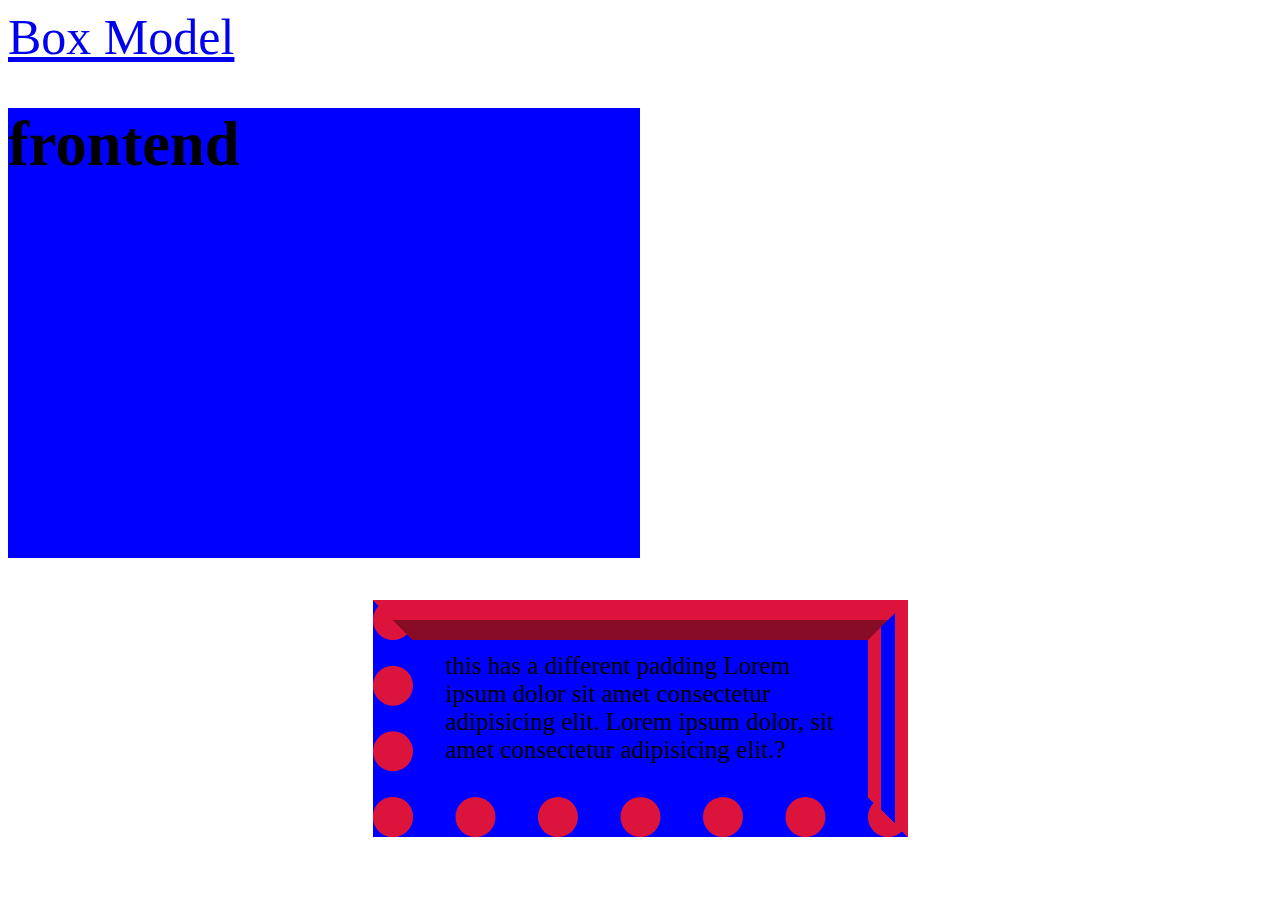
<file: index.html>
<!DOCTYPE html>
<html lang="en">
<head>
    <meta charset="UTF-8">
    <meta name="viewport" content="width=device-width, initial-scale=1.0">
    <title>Box Model</title>
    <a href="./box-model.html">Box Model</a>
    <style>
        html{
            font-size: 50px;
        }
        main{
            /* width: 700px; */
            /* width: 80%; */
            /* background-color: green; */
            font-size: 70px;
        }
        h1{
            width: 300px;
            min-height: 50vh;
            width: 50%;
            font-size: 1.25rem;
            background-color: blue;
        }

        p{
            font-size: .5rem;
            width: 400px;
            background-color: blue;
            max-height: 250px;
            overflow: auto;
            padding: 33px;
            padding-top: 12px;
            padding-right: 22px;
            border: 40px dotted crimson;
            border-right-style: double;
            border-top-style: ridge;
            margin: 5px auto;
        }
    </style>
</head>
<body>
    <main>

        <h1>frontend</h1>
        
        <p>this has a different padding Lorem ipsum dolor sit amet consectetur adipisicing elit. Lorem ipsum dolor, sit amet consectetur adipisicing elit.?</p>
    </main>
</body>
</html>
</file>
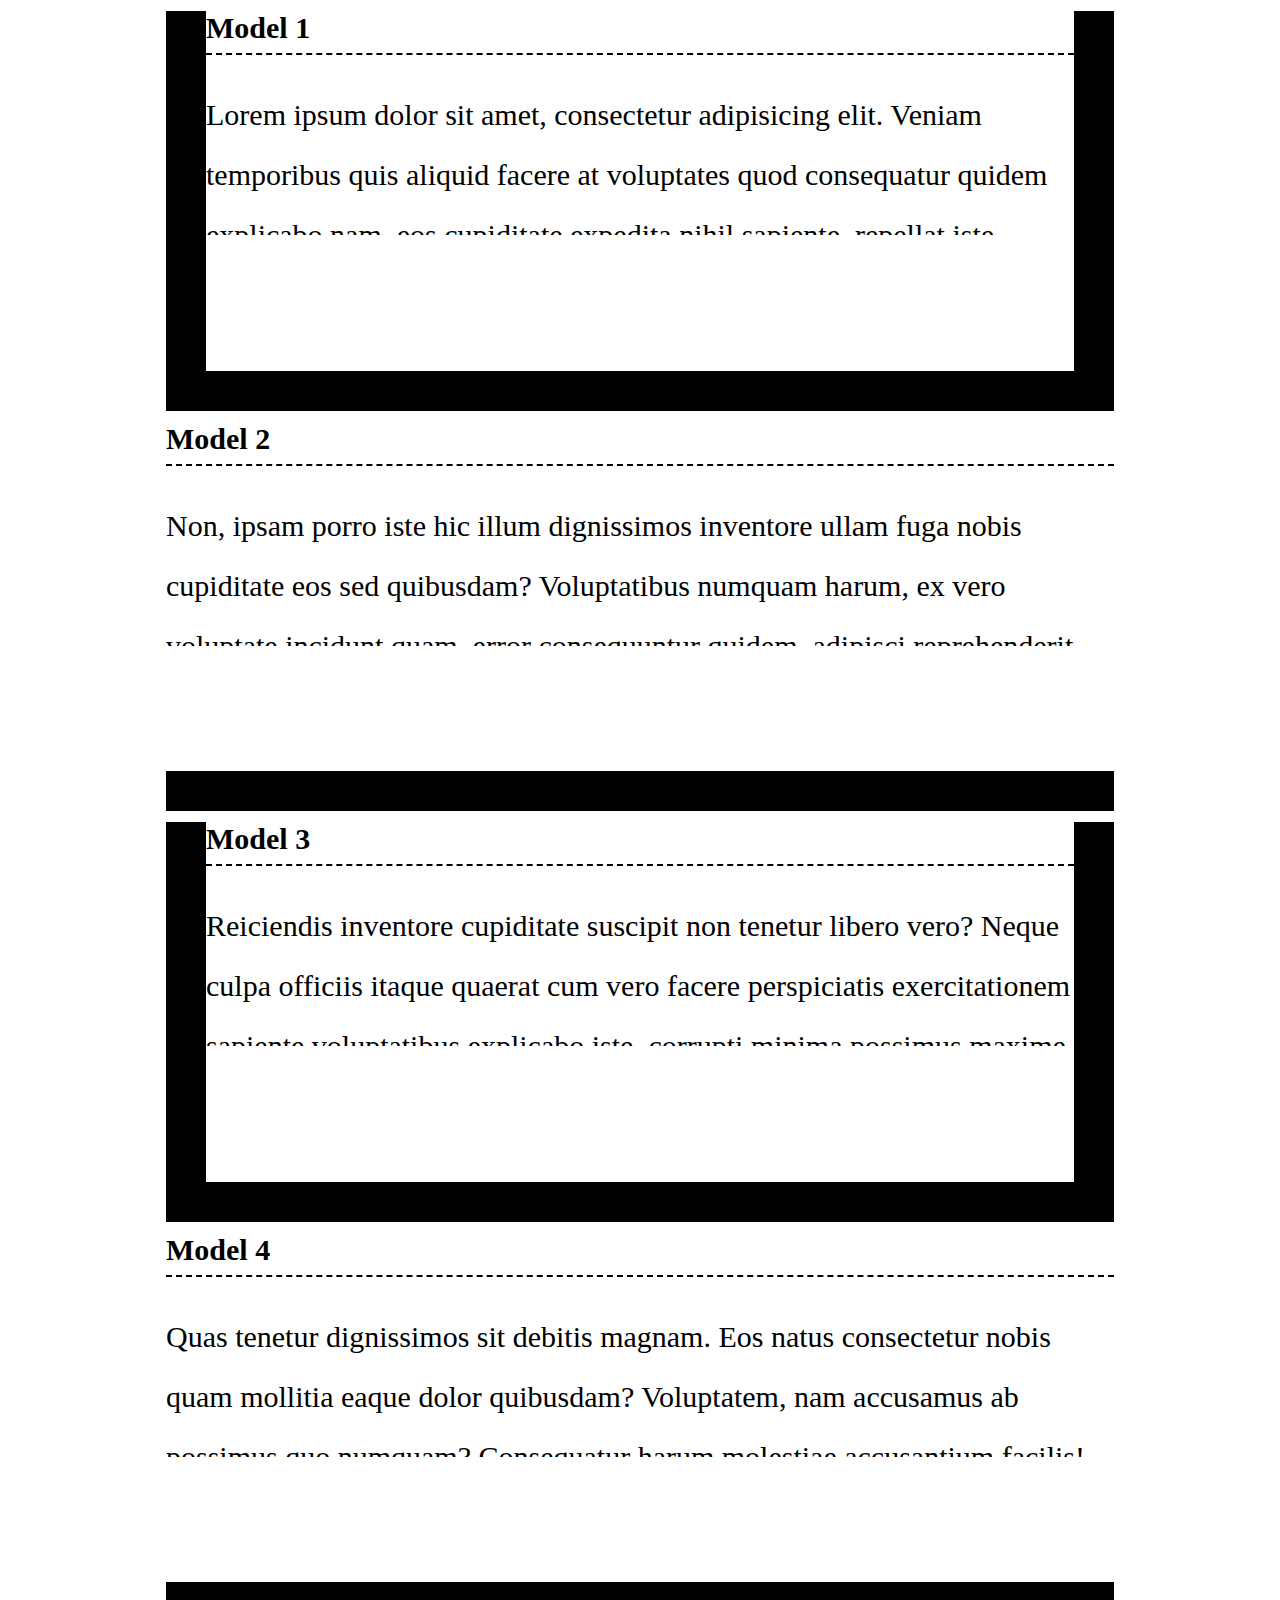
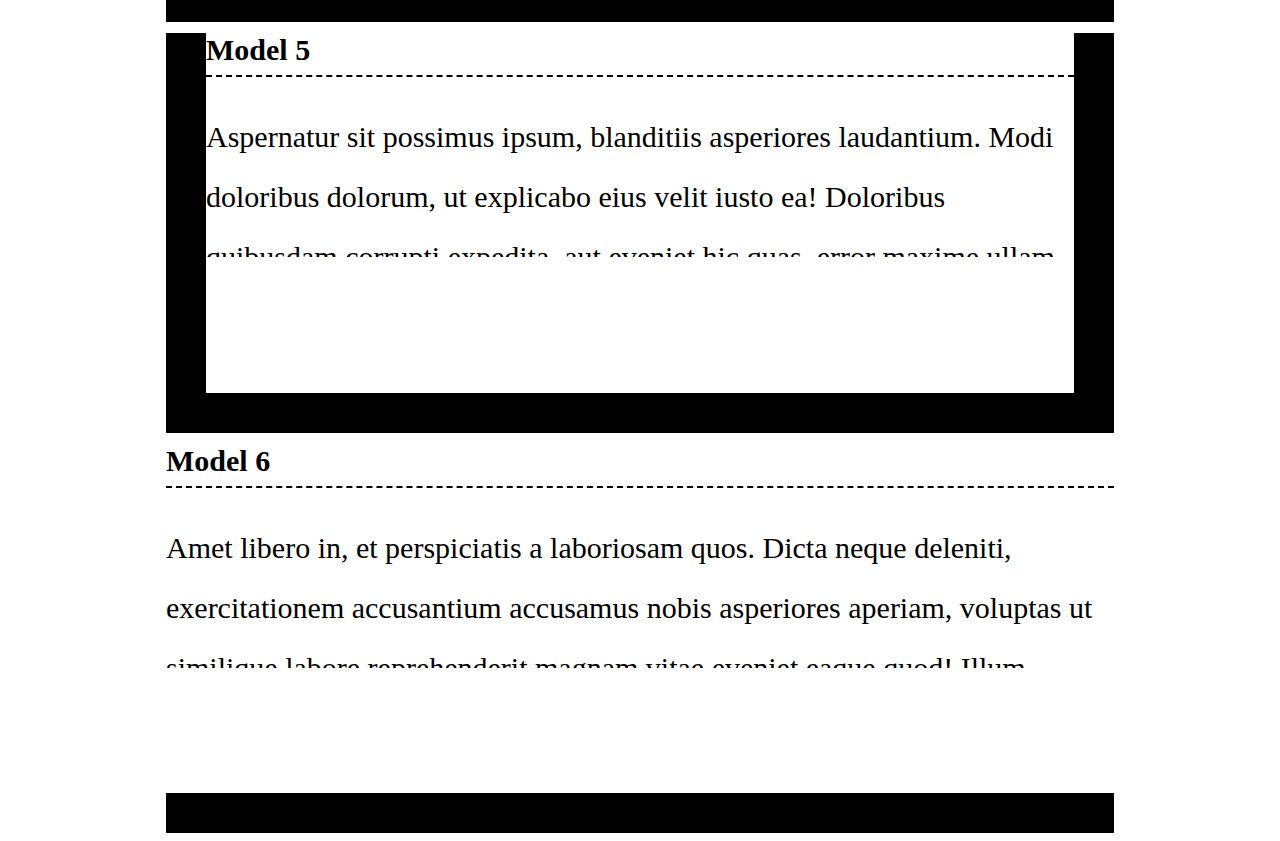
<file: box-model.html>
<!DOCTYPE html>
<html lang="en">
<head>
    <meta charset="UTF-8">
    <meta name="viewport" content="width=device-width, initial-scale=1.0">
    <title>Box Model</title>
       <link rel="stylesheet" href="./box-model.css"> 
</head>
<body>
    <main>
        <section>
            <h2>Model 1</h2>
            <p>Lorem ipsum dolor sit amet, consectetur adipisicing elit. Veniam temporibus quis aliquid facere at voluptates quod consequatur quidem explicabo nam, eos cupiditate expedita nihil sapiente, repellat iste, facilis repudiandae inventore!</p>
        </section>
        <section>
            <h2>Model 2</h2>
            <p>Non, ipsam porro iste hic illum dignissimos inventore ullam fuga nobis cupiditate eos sed quibusdam? Voluptatibus numquam harum, ex vero voluptate incidunt quam, error consequuntur quidem, adipisci reprehenderit itaque delectus.</p>
        </section>
        <section>
            <h2>Model 3</h2>
            <p>Reiciendis inventore cupiditate suscipit non tenetur libero vero? Neque culpa officiis itaque quaerat cum vero facere perspiciatis exercitationem sapiente voluptatibus explicabo iste, corrupti minima possimus maxime ratione quibusdam. Provident, omnis?</p>
        </section>
        <section>
            <h2>Model 4</h2>
            <p>Quas tenetur dignissimos sit debitis magnam. Eos natus consectetur nobis quam mollitia eaque dolor quibusdam? Voluptatem, nam accusamus ab possimus quo numquam? Consequatur harum molestiae accusantium facilis! Minima, obcaecati veniam.</p>
        </section>
        <section>
            <h2>Model 5</h2>
            <p>Aspernatur sit possimus ipsum, blanditiis asperiores laudantium. Modi doloribus dolorum, ut explicabo eius velit iusto ea! Doloribus quibusdam corrupti expedita, aut eveniet hic quas, error maxime ullam rem quos eius.</p>
        </section>
        <section>
            <h2>Model 6</h2>
            <p>Amet libero in, et perspiciatis a laboriosam quos. Dicta neque deleniti, exercitationem accusantium accusamus nobis asperiores aperiam, voluptas ut similique labore reprehenderit magnam vitae eveniet eaque quod! Illum, quaerat soluta?</p>
        </section>
    </main>
</body>
</html>
</file>
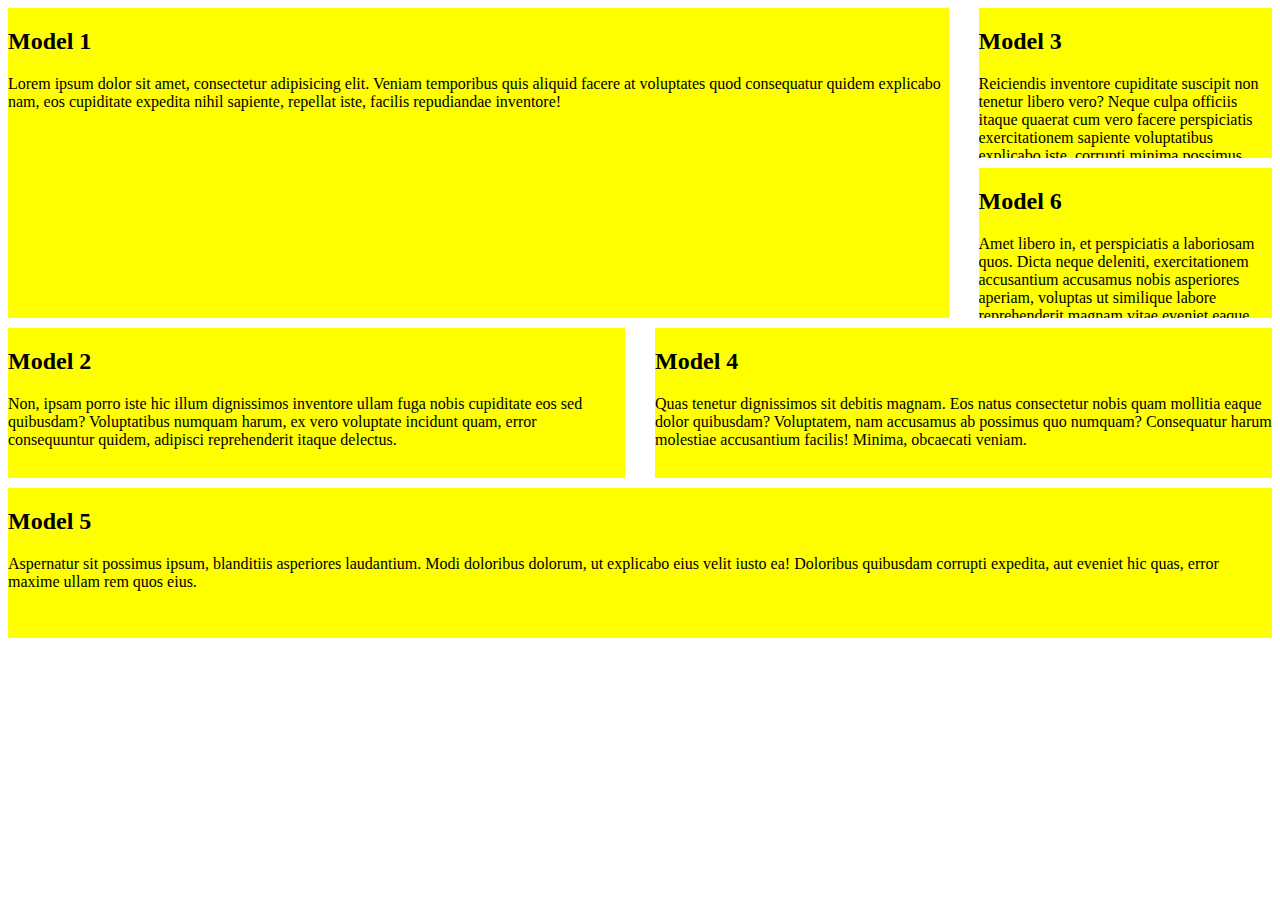
<file: grid2.html>
<!DOCTYPE html>
<html lang="en">
<head>
    <meta charset="UTF-8">
    <meta name="viewport" content="width=device-width, initial-scale=1.0">
    <title>Box Model</title>
       <!-- <link rel="stylesheet" href="./box-model.css"> -->
       <style>
        section{
            /* display: grid; */
            background-color: yellow;
            /* grid-template-columns: 1fr 3fr; */
            /* grid-template-rows: 200px; */
            /* column-gap: 20px; */
            overflow: auto;
        }

        main{
            display: grid;
            grid-template-columns: repeat(4, 1fr);
            grid-template-rows: repeat(4, 150px);
            grid-template-areas: 
            "a a a c"
            "a a a f"
            "b b d d"
            "e e e e";
            gap: 10px 30px;
        }

        section:nth-of-type(1){
            grid-area: a;
        }
        section:nth-of-type(2){
            grid-area: b;
        }
        section:nth-of-type(3){
            grid-area: c;
        }
        section:nth-of-type(4){
            grid-area: d;
        }
        section:nth-of-type(5){
            grid-area: e;
        }
        section:nth-of-type(6){
            grid-area: f;
        }
       </style>
</head>
<body>
    <main>
        <section>
            <h2>Model 1</h2>
            <p>Lorem ipsum dolor sit amet, consectetur adipisicing elit. Veniam temporibus quis aliquid facere at voluptates quod consequatur quidem explicabo nam, eos cupiditate expedita nihil sapiente, repellat iste, facilis repudiandae inventore!</p>
        </section>
        <section>
            <h2>Model 2</h2>
            <p>Non, ipsam porro iste hic illum dignissimos inventore ullam fuga nobis cupiditate eos sed quibusdam? Voluptatibus numquam harum, ex vero voluptate incidunt quam, error consequuntur quidem, adipisci reprehenderit itaque delectus.</p>
        </section>
        <section>
            <h2>Model 3</h2>
            <p>Reiciendis inventore cupiditate suscipit non tenetur libero vero? Neque culpa officiis itaque quaerat cum vero facere perspiciatis exercitationem sapiente voluptatibus explicabo iste, corrupti minima possimus maxime ratione quibusdam. Provident, omnis?</p>
        </section>
        <section>
            <h2>Model 4</h2>
            <p>Quas tenetur dignissimos sit debitis magnam. Eos natus consectetur nobis quam mollitia eaque dolor quibusdam? Voluptatem, nam accusamus ab possimus quo numquam? Consequatur harum molestiae accusantium facilis! Minima, obcaecati veniam.</p>
        </section>
        <section>
            <h2>Model 5</h2>
            <p>Aspernatur sit possimus ipsum, blanditiis asperiores laudantium. Modi doloribus dolorum, ut explicabo eius velit iusto ea! Doloribus quibusdam corrupti expedita, aut eveniet hic quas, error maxime ullam rem quos eius.</p>
        </section>
        <section>
            <h2>Model 6</h2>
            <p>Amet libero in, et perspiciatis a laboriosam quos. Dicta neque deleniti, exercitationem accusantium accusamus nobis asperiores aperiam, voluptas ut similique labore reprehenderit magnam vitae eveniet eaque quod! Illum, quaerat soluta?</p>
        </section>
    </main>
</body>
</html>
</file>
<file: box-model.css>
html{
    font-size: 20px;
}
main{
    width: 75%;
    margin: auto;
    background-color: white;
}
h2{
    margin: 11px 0 11px 0;
    padding-bottom: 8px;
    border-bottom:2px dashed;
}
section{
    min-height: 40vh;
}
section:nth-of-type(2n+2){
    border-top: 2em solid;
    border-bottom: 2em solid;
}
section:nth-of-type(odd){
    border-left: 2em solid;
    border-right: 2em solid;
}
p{
    font-size: 1.5rem;
    line-height: 2.0;
    height: 150px;
    overflow: auto;
}
</file>
